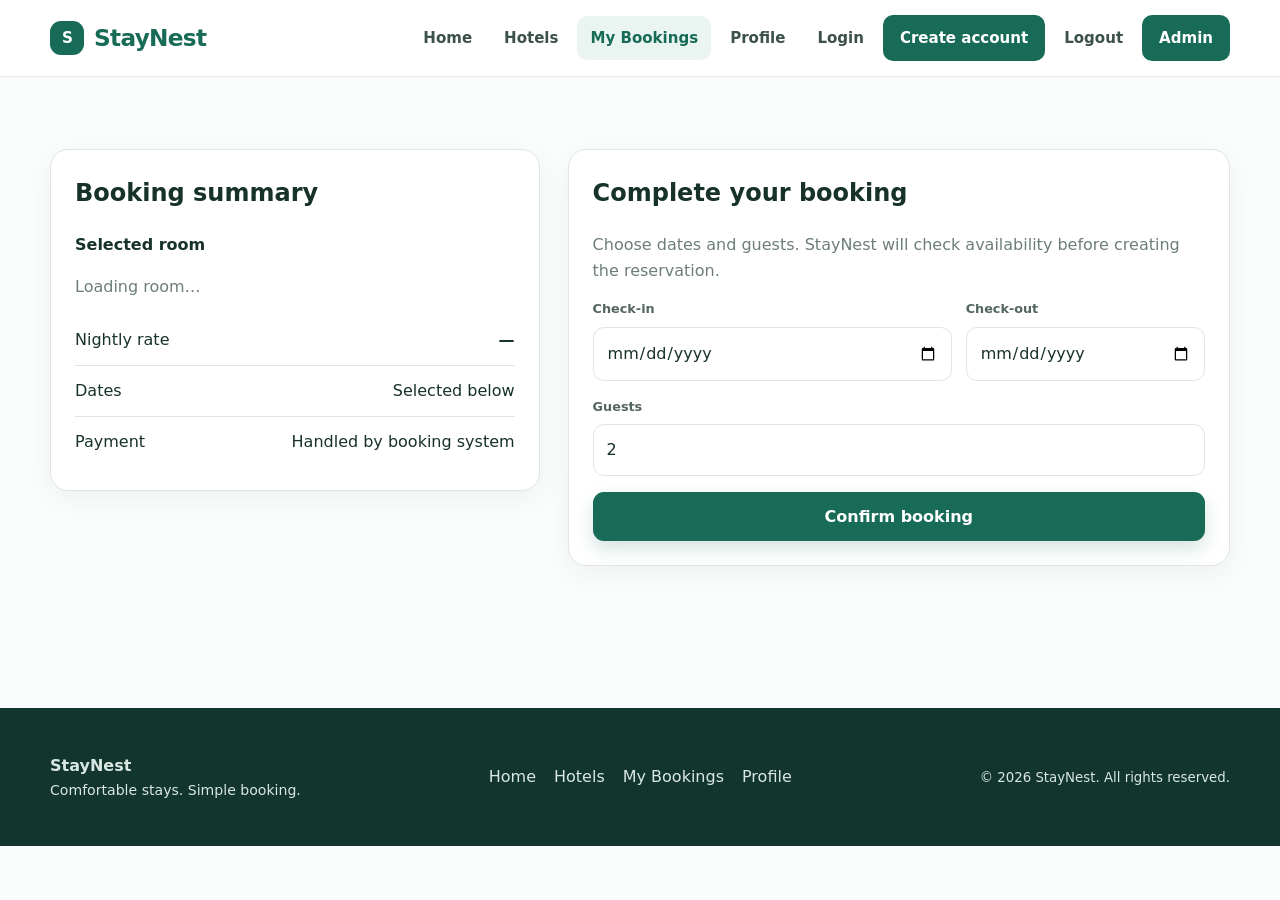
<file: frontend/booking.html>
<!doctype html>
<html lang="en">
  <head>
    <meta charset="utf-8" />
    <meta content="width=device-width,initial-scale=1" name="viewport" />
    <meta content="StayNest hotel booking platform" name="description" />
    <title>Complete booking | StayNest</title>
    <link href="css/style.css" rel="stylesheet" />
  </head>
  <a class="skip-link" href="#main-content"> Skip to content </a>
  <header class="site-header">
    <div class="container navbar">
      <a class="logo" href="index.html">
        <span class="logo-mark"> S </span>
        StayNest
      </a>
      <button aria-expanded="false" aria-label="Open menu" class="nav-toggle">
        ☰
      </button>
      <nav aria-label="Main navigation" class="nav-links">
        <a href="index.html"> Home </a>
        <a href="hotels.html"> Hotels </a>
        <a class="active" data-auth-only="" href="my-bookings.html">
          My Bookings
        </a>
        <a data-auth-only="" href="profile.html"> Profile </a>
        <a data-guest-only="" href="login.html"> Login </a>
        <a class="nav-cta" data-guest-only="" href="register.html">
          Create account
        </a>
        <a data-auth-only="" data-logout="" href="#"> Logout </a>
        <a class="nav-cta" href="admin/dashboard.html"> Admin </a>
      </nav>
    </div>
  </header>
  <main class="section" id="main-content">
    <div class="container">
      <div class="booking-layout">
        <aside class="card detail-card summary">
          <h2 style="margin-top: 0">Booking summary</h2>
          <p id="room-name">
            <strong> Selected room </strong>
          </p>
          <p class="muted" id="room-capacity">Loading room&hellip;</p>
          <div class="summary-row">
            <span> Nightly rate </span>
            <strong id="room-price"> &mdash; </strong>
          </div>
          <div class="summary-row">
            <span> Dates </span>
            <span> Selected below </span>
          </div>
          <div class="summary-row">
            <span> Payment </span>
            <span> Handled by booking system </span>
          </div>
        </aside>
        <section class="card detail-card">
          <h1 style="margin-top: 0">Complete your booking</h1>
          <p class="muted">
            Choose dates and guests. StayNest will check availability before
            creating the reservation.
          </p>
          <form class="form-stack" id="booking-form">
            <div class="split" style="gap: 14px">
              <div class="field">
                <label for="check_in"> Check-in </label>
                <input id="check_in" name="check_in" required="" type="date" />
              </div>
              <div class="field">
                <label for="check_out"> Check-out </label>
                <input
                  id="check_out"
                  name="check_out"
                  required=""
                  type="date"
                />
              </div>
            </div>
            <div class="field">
              <label for="guests"> Guests </label>
              <input
                id="guests"
                min="1"
                name="guests"
                required=""
                type="number"
                value="2"
              />
            </div>
            <div class="form-message hidden"></div>
            <button class="btn btn-primary" type="submit">
              Confirm booking
            </button>
          </form>
        </section>
      </div>
    </div>
  </main>
  <footer class="footer">
    <div class="container footer-inner">
      <div>
        <strong> StayNest </strong>
        <div class="small">Comfortable stays. Simple booking.</div>
      </div>
      <div class="footer-links">
        <a href="index.html"> Home </a>
        <a href="hotels.html"> Hotels </a>
        <a href="my-bookings.html"> My Bookings </a>
        <a href="profile.html"> Profile </a>
      </div>
      <small> &copy; 2026 StayNest. All rights reserved. </small>
    </div>
  </footer>
  <script src="js/api.js"></script>
  <script src="js/ui.js"></script>
  <script src="js/main.js"></script>
  <script src="js/booking.js"></script>
</html>
</file>
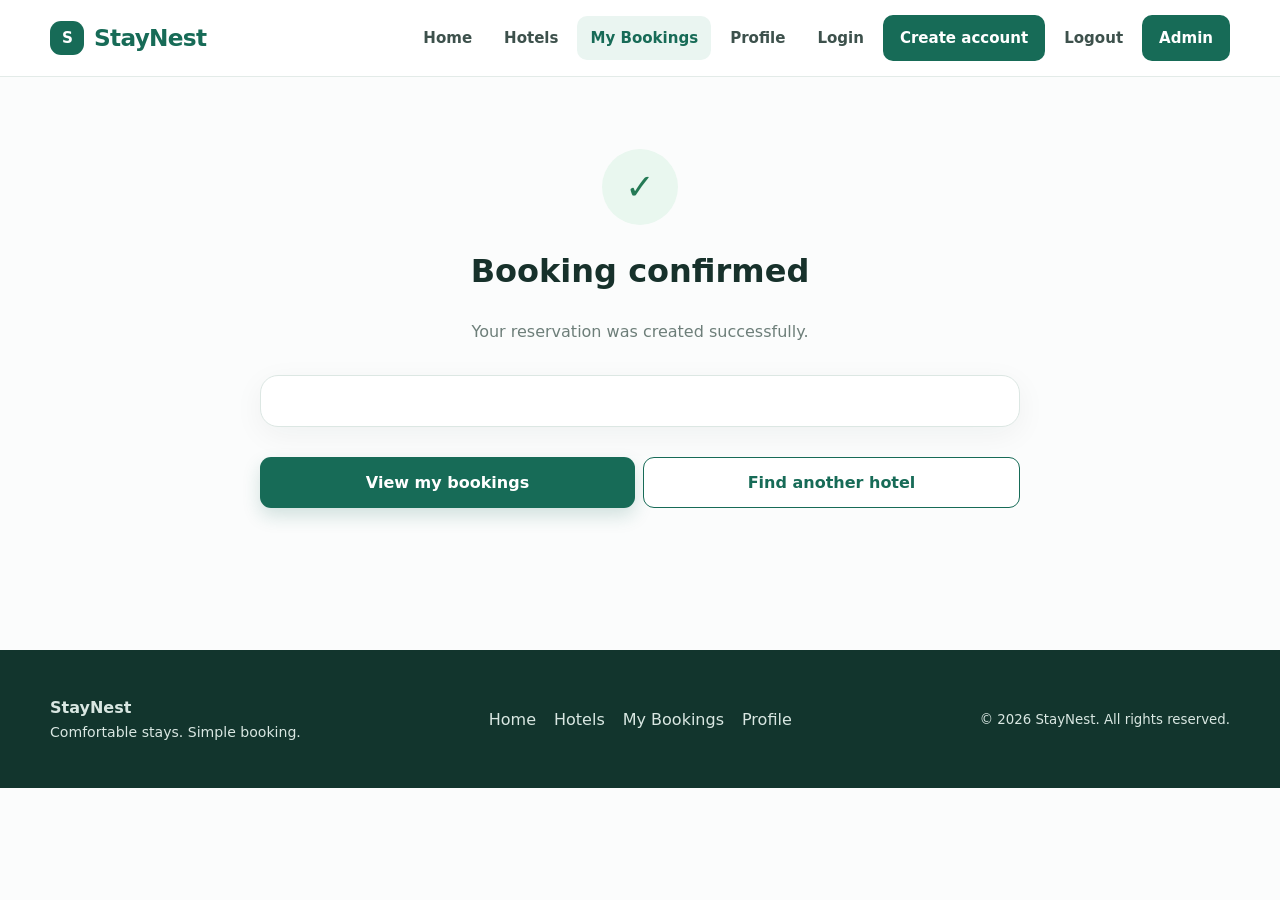
<file: frontend/confirmation.html>
<!doctype html>
<html lang="en">
  <head>
    <meta charset="utf-8" />
    <meta content="width=device-width,initial-scale=1" name="viewport" />
    <meta content="StayNest hotel booking platform" name="description" />
    <title>Booking confirmed | StayNest</title>
    <link href="css/style.css" rel="stylesheet" />
  </head>
  <a class="skip-link" href="#main-content"> Skip to content </a>
  <header class="site-header">
    <div class="container navbar">
      <a class="logo" href="index.html">
        <span class="logo-mark"> S </span>
        StayNest
      </a>
      <button aria-expanded="false" aria-label="Open menu" class="nav-toggle">
        ☰
      </button>
      <nav aria-label="Main navigation" class="nav-links">
        <a href="index.html"> Home </a>
        <a href="hotels.html"> Hotels </a>
        <a class="active" data-auth-only="" href="my-bookings.html">
          My Bookings
        </a>
        <a data-auth-only="" href="profile.html"> Profile </a>
        <a data-guest-only="" href="login.html"> Login </a>
        <a class="nav-cta" data-guest-only="" href="register.html">
          Create account
        </a>
        <a data-auth-only="" data-logout="" href="#"> Logout </a>
        <a class="nav-cta" href="admin/dashboard.html"> Admin </a>
      </nav>
    </div>
  </header>
  <main class="section" id="main-content">
    <div class="container confirmation">
      <div class="success-icon">&checkmark;</div>
      <h1>Booking confirmed</h1>
      <p class="muted">Your reservation was created successfully.</p>
      <div class="card confirm-card" id="confirmation-card"></div>
      <div class="card-actions" style="justify-content: center">
        <a class="btn btn-primary" href="my-bookings.html">
          View my bookings
        </a>
        <a class="btn btn-secondary" href="hotels.html"> Find another hotel </a>
      </div>
    </div>
  </main>
  <footer class="footer">
    <div class="container footer-inner">
      <div>
        <strong> StayNest </strong>
        <div class="small">Comfortable stays. Simple booking.</div>
      </div>
      <div class="footer-links">
        <a href="index.html"> Home </a>
        <a href="hotels.html"> Hotels </a>
        <a href="my-bookings.html"> My Bookings </a>
        <a href="profile.html"> Profile </a>
      </div>
      <small> &copy; 2026 StayNest. All rights reserved. </small>
    </div>
  </footer>
  <script src="js/api.js"></script>
  <script src="js/ui.js"></script>
  <script src="js/main.js"></script>
  <script src="js/confirmation.js"></script>
</html>
</file>
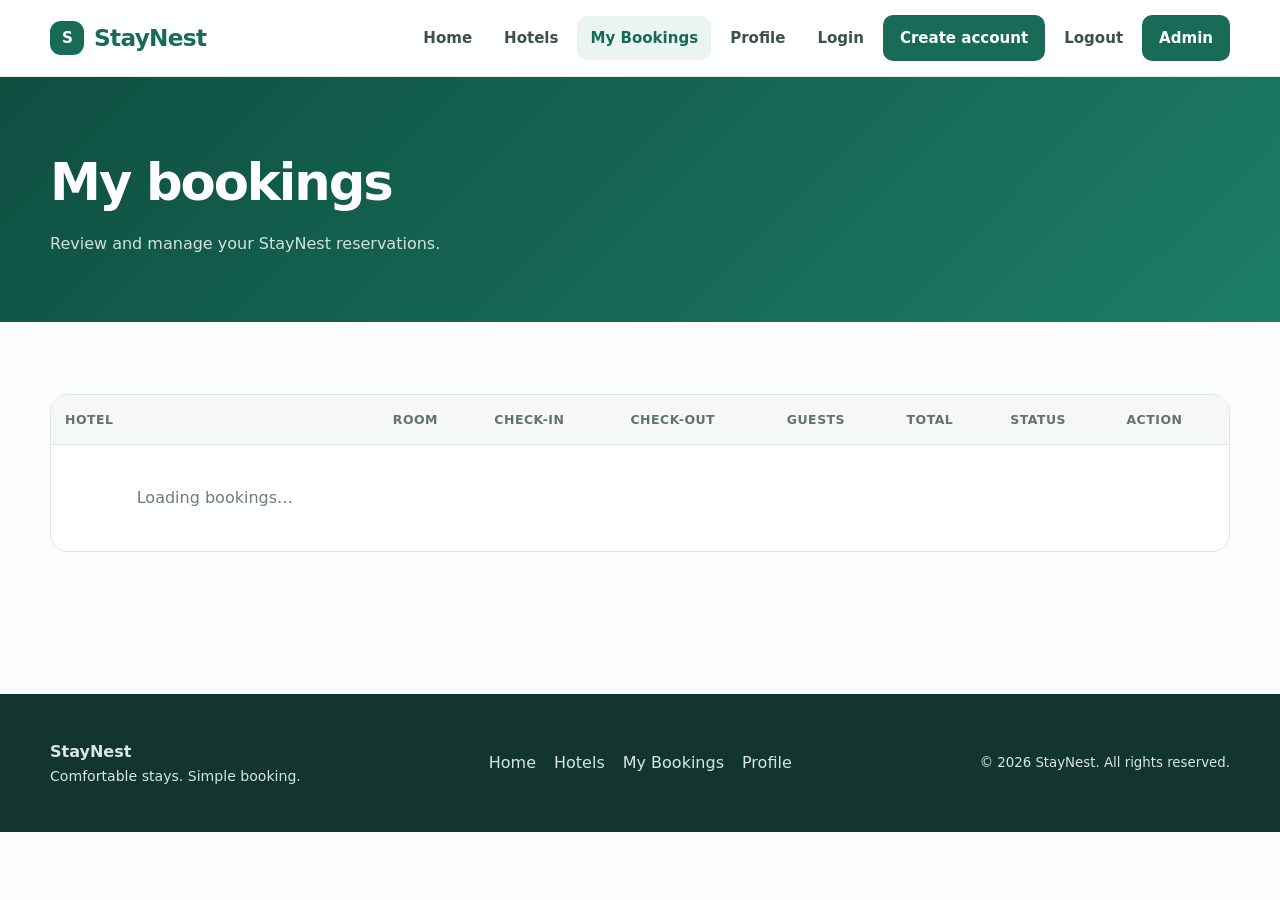
<file: frontend/my-bookings.html>
<!doctype html>
<html lang="en">
  <head>
    <meta charset="utf-8" />
    <meta content="width=device-width,initial-scale=1" name="viewport" />
    <meta content="StayNest hotel booking platform" name="description" />
    <title>My bookings | StayNest</title>
    <link href="css/style.css" rel="stylesheet" />
  </head>
  <a class="skip-link" href="#main-content"> Skip to content </a>
  <header class="site-header">
    <div class="container navbar">
      <a class="logo" href="index.html">
        <span class="logo-mark"> S </span>
        StayNest
      </a>
      <button aria-expanded="false" aria-label="Open menu" class="nav-toggle">
        ☰
      </button>
      <nav aria-label="Main navigation" class="nav-links">
        <a href="index.html"> Home </a>
        <a href="hotels.html"> Hotels </a>
        <a class="active" data-auth-only="" href="my-bookings.html">
          My Bookings
        </a>
        <a data-auth-only="" href="profile.html"> Profile </a>
        <a data-guest-only="" href="login.html"> Login </a>
        <a class="nav-cta" data-guest-only="" href="register.html">
          Create account
        </a>
        <a data-auth-only="" data-logout="" href="#"> Logout </a>
        <a class="nav-cta" href="admin/dashboard.html"> Admin </a>
      </nav>
    </div>
  </header>
  <main id="main-content">
    <section class="page-hero">
      <div class="container">
        <h1>My bookings</h1>
        <p>Review and manage your StayNest reservations.</p>
      </div>
    </section>
    <section class="section">
      <div class="container">
        <div class="table-wrap">
          <table>
            <thead>
              <tr>
                <th>Hotel</th>
                <th>Room</th>
                <th>Check-in</th>
                <th>Check-out</th>
                <th>Guests</th>
                <th>Total</th>
                <th>Status</th>
                <th>Action</th>
              </tr>
            </thead>
            <tbody id="bookings-body">
              <tr>
                <td class="loading" colspan="8">Loading bookings&hellip;</td>
              </tr>
            </tbody>
          </table>
        </div>
      </div>
    </section>
  </main>
  <footer class="footer">
    <div class="container footer-inner">
      <div>
        <strong> StayNest </strong>
        <div class="small">Comfortable stays. Simple booking.</div>
      </div>
      <div class="footer-links">
        <a href="index.html"> Home </a>
        <a href="hotels.html"> Hotels </a>
        <a href="my-bookings.html"> My Bookings </a>
        <a href="profile.html"> Profile </a>
      </div>
      <small> &copy; 2026 StayNest. All rights reserved. </small>
    </div>
  </footer>
  <script src="js/api.js"></script>
  <script src="js/ui.js"></script>
  <script src="js/main.js"></script>
  <script src="js/my-bookings.js"></script>
</html>
</file>
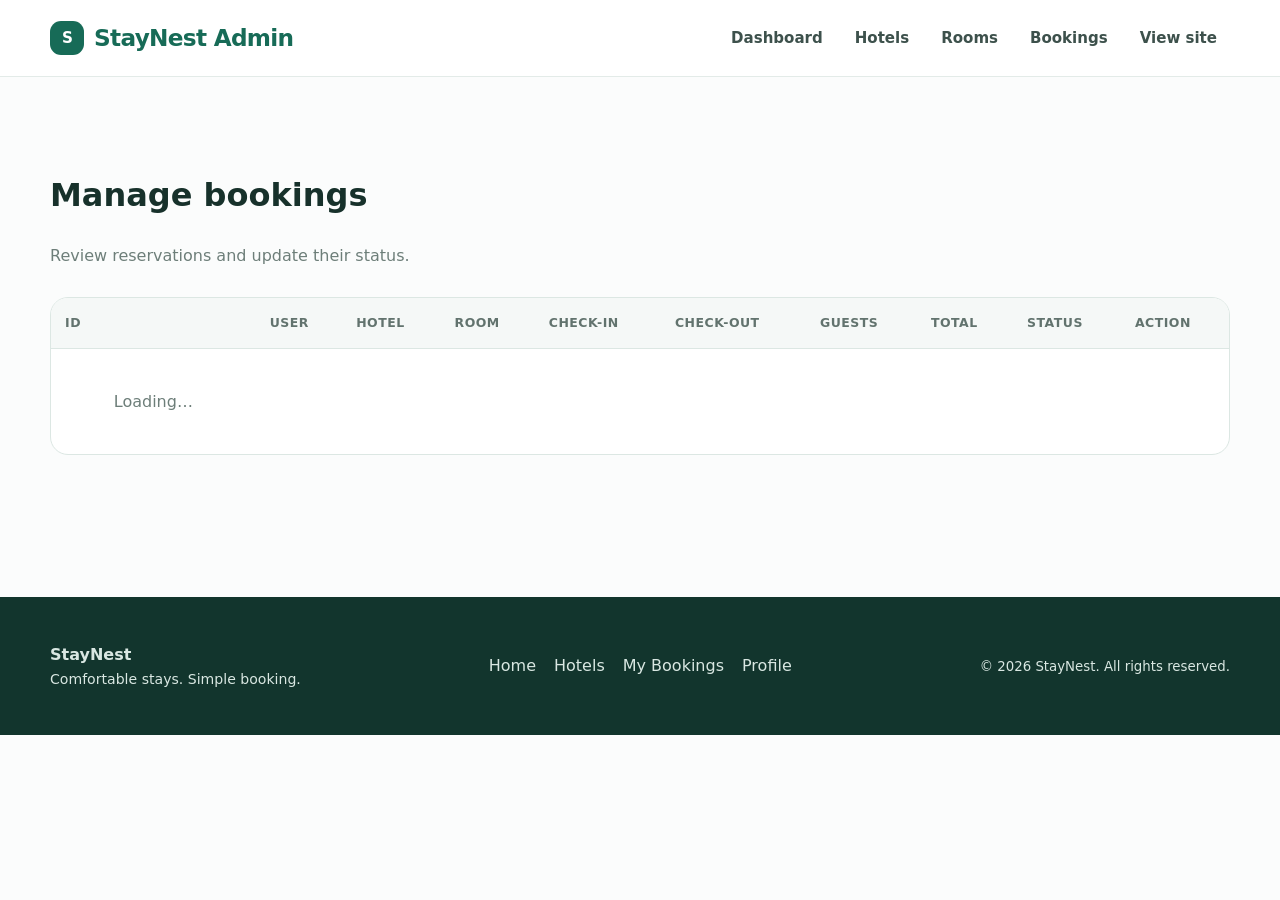
<file: frontend/admin/bookings.html>
<!doctype html>
<html lang="en">
  <head>
    <meta charset="utf-8" />
    <meta content="width=device-width,initial-scale=1" name="viewport" />
    <meta content="StayNest hotel booking platform" name="description" />
    <title>Manage Bookings | StayNest</title>
    <link href="../css/style.css" rel="stylesheet" />
  </head>
  <header class="site-header">
    <div class="container navbar">
      <a class="logo" href="../index.html">
        <span class="logo-mark"> S </span>
        StayNest Admin
      </a>
      <nav class="nav-links open">
        <a href="dashboard.html"> Dashboard </a>
        <a href="hotels.html"> Hotels </a>
        <a href="rooms.html"> Rooms </a>
        <a href="bookings.html"> Bookings </a>
        <a href="../index.html"> View site </a>
      </nav>
    </div>
  </header>
  <main class="section" id="main-content">
    <div class="container">
      <div class="section-heading">
        <div>
          <h1>Manage bookings</h1>
          <p>Review reservations and update their status.</p>
        </div>
      </div>
      <div class="table-wrap">
        <table>
          <thead>
            <tr>
              <th>ID</th>
              <th>User</th>
              <th>Hotel</th>
              <th>Room</th>
              <th>Check-in</th>
              <th>Check-out</th>
              <th>Guests</th>
              <th>Total</th>
              <th>Status</th>
              <th>Action</th>
            </tr>
          </thead>
          <tbody id="bookings-table-body-admin">
            <tr>
              <td class="loading" colspan="10">Loading&hellip;</td>
            </tr>
          </tbody>
        </table>
      </div>
    </div>
  </main>
  <footer class="footer">
    <div class="container footer-inner">
      <div>
        <strong> StayNest </strong>
        <div class="small">Comfortable stays. Simple booking.</div>
      </div>
      <div class="footer-links">
        <a href="../index.html"> Home </a>
        <a href="hotels.html"> Hotels </a>
        <a href="../my-bookings.html"> My Bookings </a>
        <a href="../profile.html"> Profile </a>
      </div>
      <small> &copy; 2026 StayNest. All rights reserved. </small>
    </div>
  </footer>
  <script src="../js/api.js"></script>
  <script src="../js/ui.js"></script>
  <script src="../js/admin.js"></script>
</html>
</file>
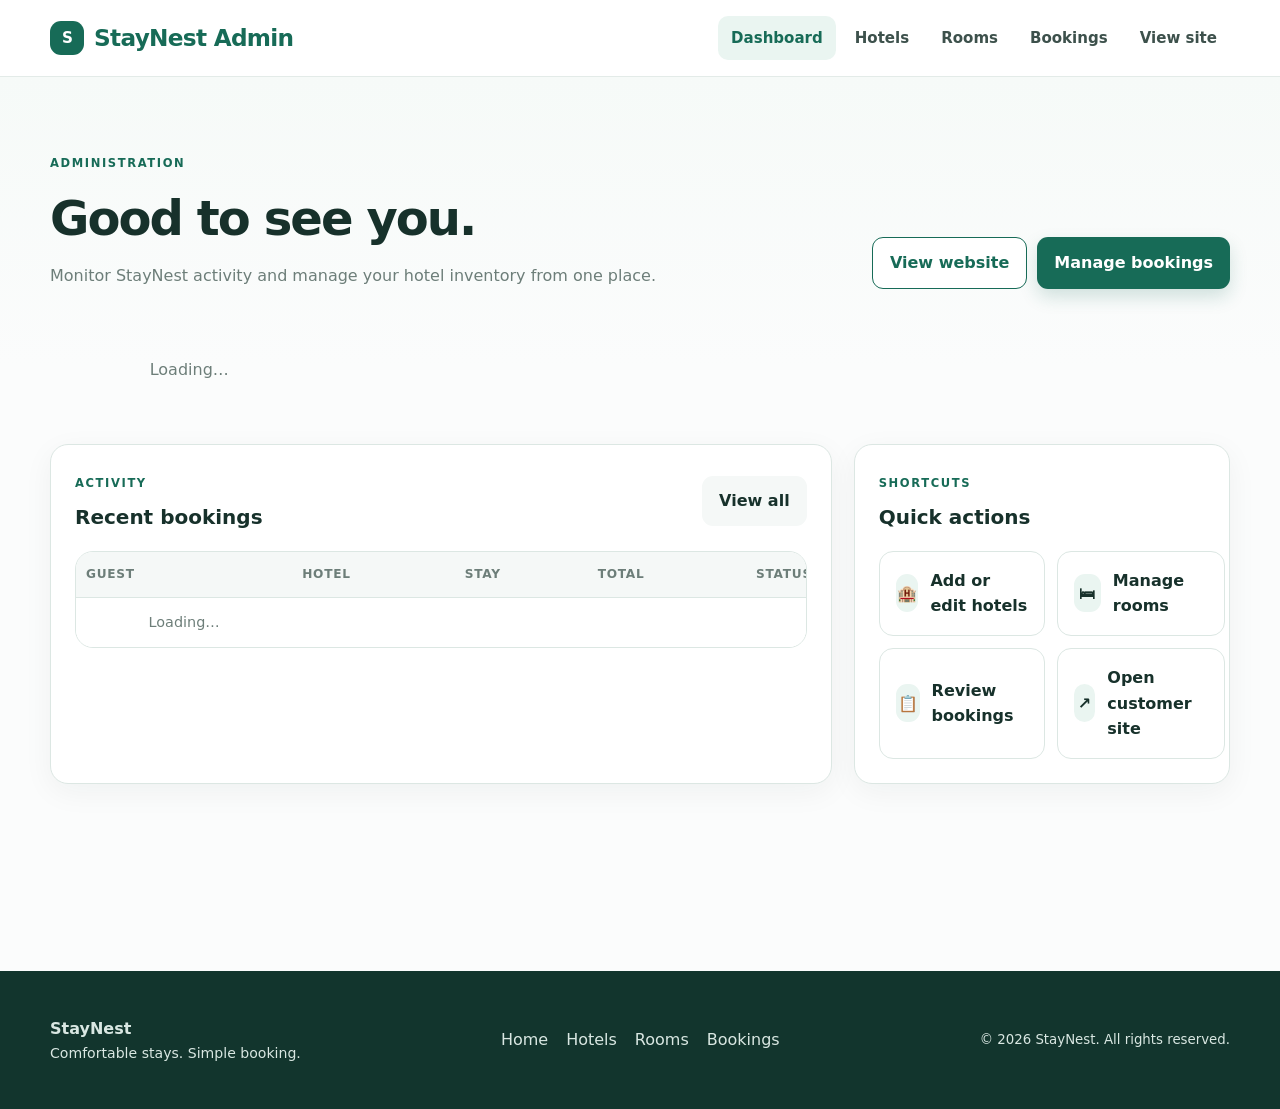
<file: frontend/admin/dashboard.html>
<!doctype html>
<html lang="en">
<head>
<meta charset="utf-8"><meta name="viewport" content="width=device-width,initial-scale=1">
<meta name="description" content="StayNest administration dashboard"><title>Admin Dashboard | StayNest</title>
<link href="../css/style.css" rel="stylesheet">
</head>
<body>
<header class="site-header">
  <div class="container navbar">
    <a class="logo" href="../index.html"><span class="logo-mark">S</span> StayNest Admin</a>
    <button aria-label="Open menu" aria-expanded="false" class="nav-toggle">☰</button>
    <nav class="nav-links">
      <a class="active" href="dashboard.html">Dashboard</a><a href="hotels.html">Hotels</a><a href="rooms.html">Rooms</a><a href="bookings.html">Bookings</a><a href="../index.html">View site</a>
    </nav>
  </div>
</header>
<main id="main-content" class="admin-shell section">
<div class="container">
  <div class="admin-hero">
    <div><span class="eyebrow">ADMINISTRATION</span><h1>Good to see you.</h1><p>Monitor StayNest activity and manage your hotel inventory from one place.</p></div>
    <div class="admin-actions"><a class="btn btn-secondary" href="../index.html">View website</a><a class="btn btn-primary" href="bookings.html">Manage bookings</a></div>
  </div>
  <div class="grid" id="dashboard-stats" style="grid-template-columns:repeat(4,1fr)"><div class="loading">Loading…</div></div>
  <div class="admin-grid">
    <section class="card admin-panel">
      <div class="admin-panel-head"><div><span class="eyebrow">ACTIVITY</span><h2>Recent bookings</h2></div><a class="btn btn-ghost" href="bookings.html">View all</a></div>
      <div class="table-wrap"><table class="admin-table"><thead><tr><th>Guest</th><th>Hotel</th><th>Stay</th><th>Total</th><th>Status</th></tr></thead><tbody id="recent-bookings"><tr><td colspan="5" class="loading">Loading…</td></tr></tbody></table></div>
    </section>
    <section class="card admin-panel">
      <div class="admin-panel-head"><div><span class="eyebrow">SHORTCUTS</span><h2>Quick actions</h2></div></div>
      <div class="quick-actions">
        <a class="quick-action" href="hotels.html"><span>🏨</span><div>Add or edit hotels</div></a>
        <a class="quick-action" href="rooms.html"><span>🛏</span><div>Manage rooms</div></a>
        <a class="quick-action" href="bookings.html"><span>📋</span><div>Review bookings</div></a>
        <a class="quick-action" href="../index.html"><span>↗</span><div>Open customer site</div></a>
      </div>
    </section>
  </div>
</div>
</main>
<footer class="footer"><div class="container footer-inner"><div><strong>StayNest</strong><div class="small">Comfortable stays. Simple booking.</div></div><div class="footer-links"><a href="../index.html">Home</a><a href="hotels.html">Hotels</a><a href="rooms.html">Rooms</a><a href="bookings.html">Bookings</a></div><small>© 2026 StayNest. All rights reserved.</small></div></footer>
<script src="../js/api.js"></script><script src="../js/ui.js"></script><script src="../js/admin.js"></script>
</body></html>
</file>
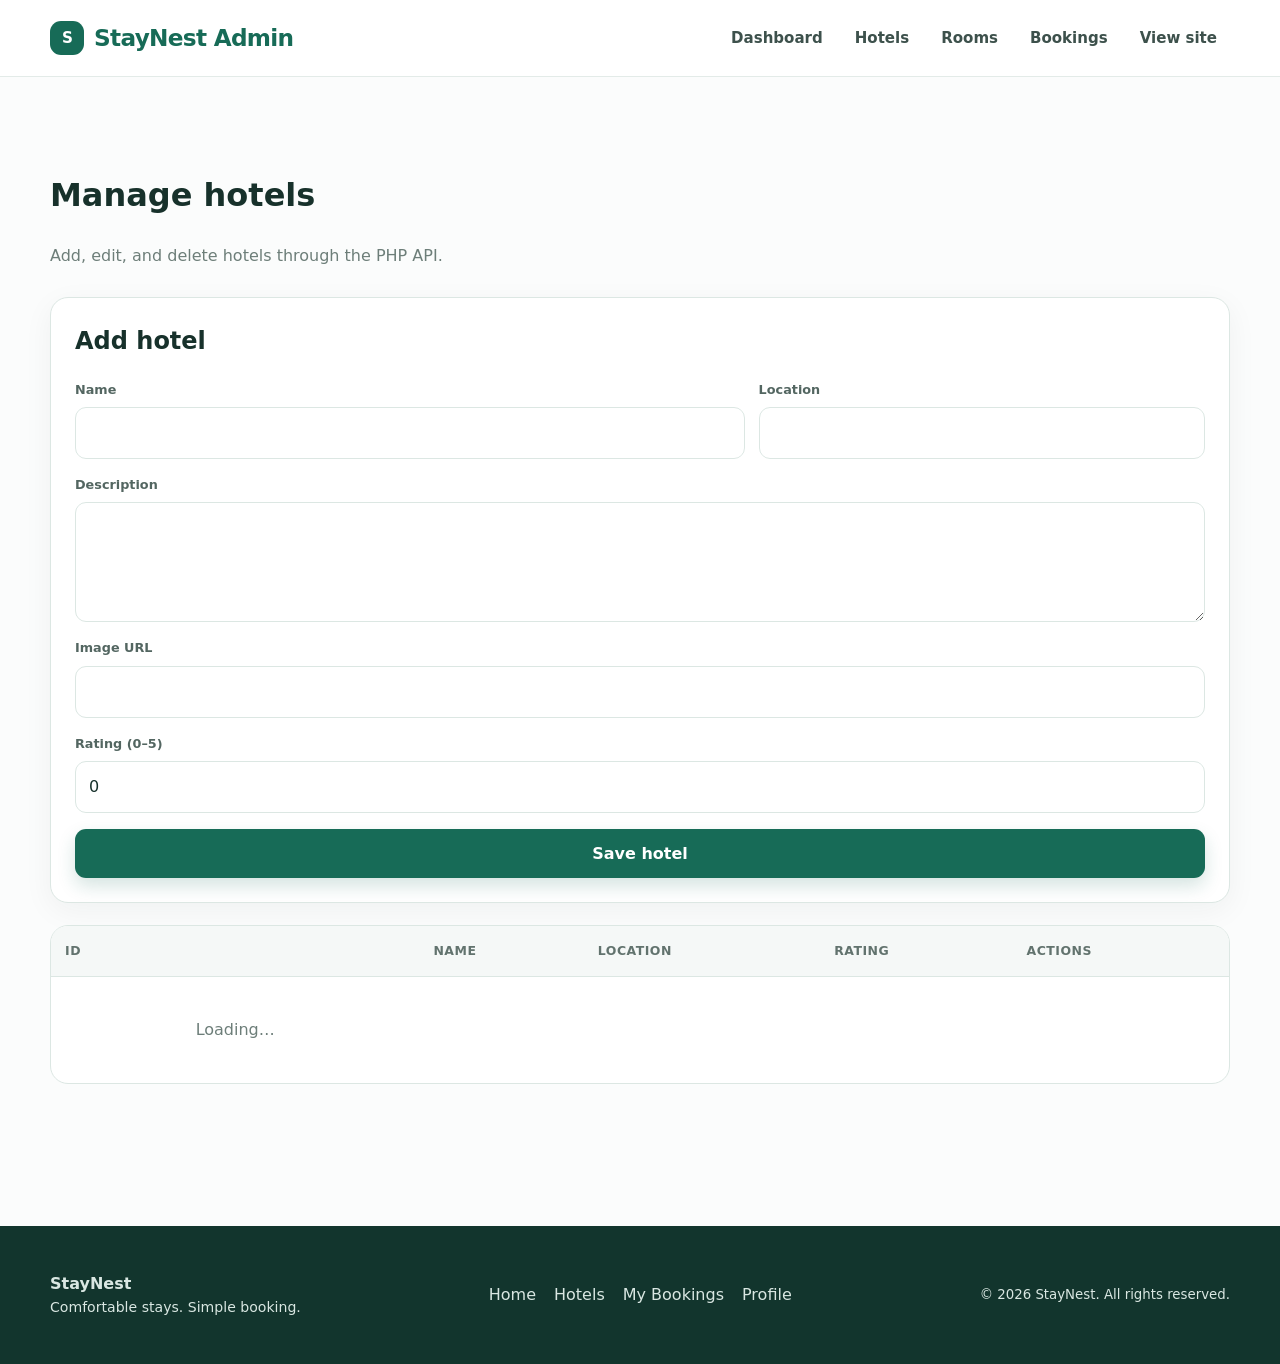
<file: frontend/admin/hotels.html>
<!doctype html>
<html lang="en">
  <head>
    <meta charset="utf-8" />
    <meta content="width=device-width,initial-scale=1" name="viewport" />
    <meta content="StayNest hotel booking platform" name="description" />
    <title>Manage Hotels | StayNest</title>
    <link href="../css/style.css" rel="stylesheet" />
  </head>
  <header class="site-header">
    <div class="container navbar">
      <a class="logo" href="../index.html">
        <span class="logo-mark"> S </span>
        StayNest Admin
      </a>
      <nav class="nav-links open">
        <a href="dashboard.html"> Dashboard </a>
        <a href="hotels.html"> Hotels </a>
        <a href="rooms.html"> Rooms </a>
        <a href="bookings.html"> Bookings </a>
        <a href="../index.html"> View site </a>
      </nav>
    </div>
  </header>
  <main class="section" id="main-content">
    <div class="container">
      <div class="section-heading">
        <div>
          <h1>Manage hotels</h1>
          <p>Add, edit, and delete hotels through the PHP API.</p>
        </div>
      </div>
      <section class="card detail-card">
        <h2 id="hotel-form-title" style="margin-top: 0">Add hotel</h2>
        <form class="form-stack" id="hotel-form">
          <input name="id" type="hidden" />
          <div class="split" style="gap: 14px">
            <div class="field">
              <label> Name </label>
              <input name="name" required="" />
            </div>
            <div class="field">
              <label> Location </label>
              <input name="location" required="" />
            </div>
          </div>
          <div class="field">
            <label> Description </label>
            <textarea name="description"></textarea>
          </div>
          <div class="field">
            <label> Image URL </label>
            <input name="image" type="url" />
          </div>
          <div class="field">
            <label> Rating (0–5) </label>
            <input name="rating" min="0" max="5" step="0.1" type="number" value="0" />
          </div>
          <button class="btn btn-primary" type="submit">Save hotel</button>
        </form>
      </section>
      <div class="table-wrap" style="margin-top: 22px">
        <table>
          <thead>
            <tr>
              <th>ID</th>
              <th>Name</th>
              <th>Location</th>
              <th>Rating</th>
              <th>Actions</th>
            </tr>
          </thead>
          <tbody id="hotels-table-body">
            <tr>
              <td class="loading" colspan="5">Loading&hellip;</td>
            </tr>
          </tbody>
        </table>
      </div>
    </div>
  </main>
  <footer class="footer">
    <div class="container footer-inner">
      <div>
        <strong> StayNest </strong>
        <div class="small">Comfortable stays. Simple booking.</div>
      </div>
      <div class="footer-links">
        <a href="../index.html"> Home </a>
        <a href="hotels.html"> Hotels </a>
        <a href="../my-bookings.html"> My Bookings </a>
        <a href="../profile.html"> Profile </a>
      </div>
      <small> &copy; 2026 StayNest. All rights reserved. </small>
    </div>
  </footer>
  <script src="../js/api.js"></script>
  <script src="../js/ui.js"></script>
  <script src="../js/admin.js"></script>
</html>
</file>
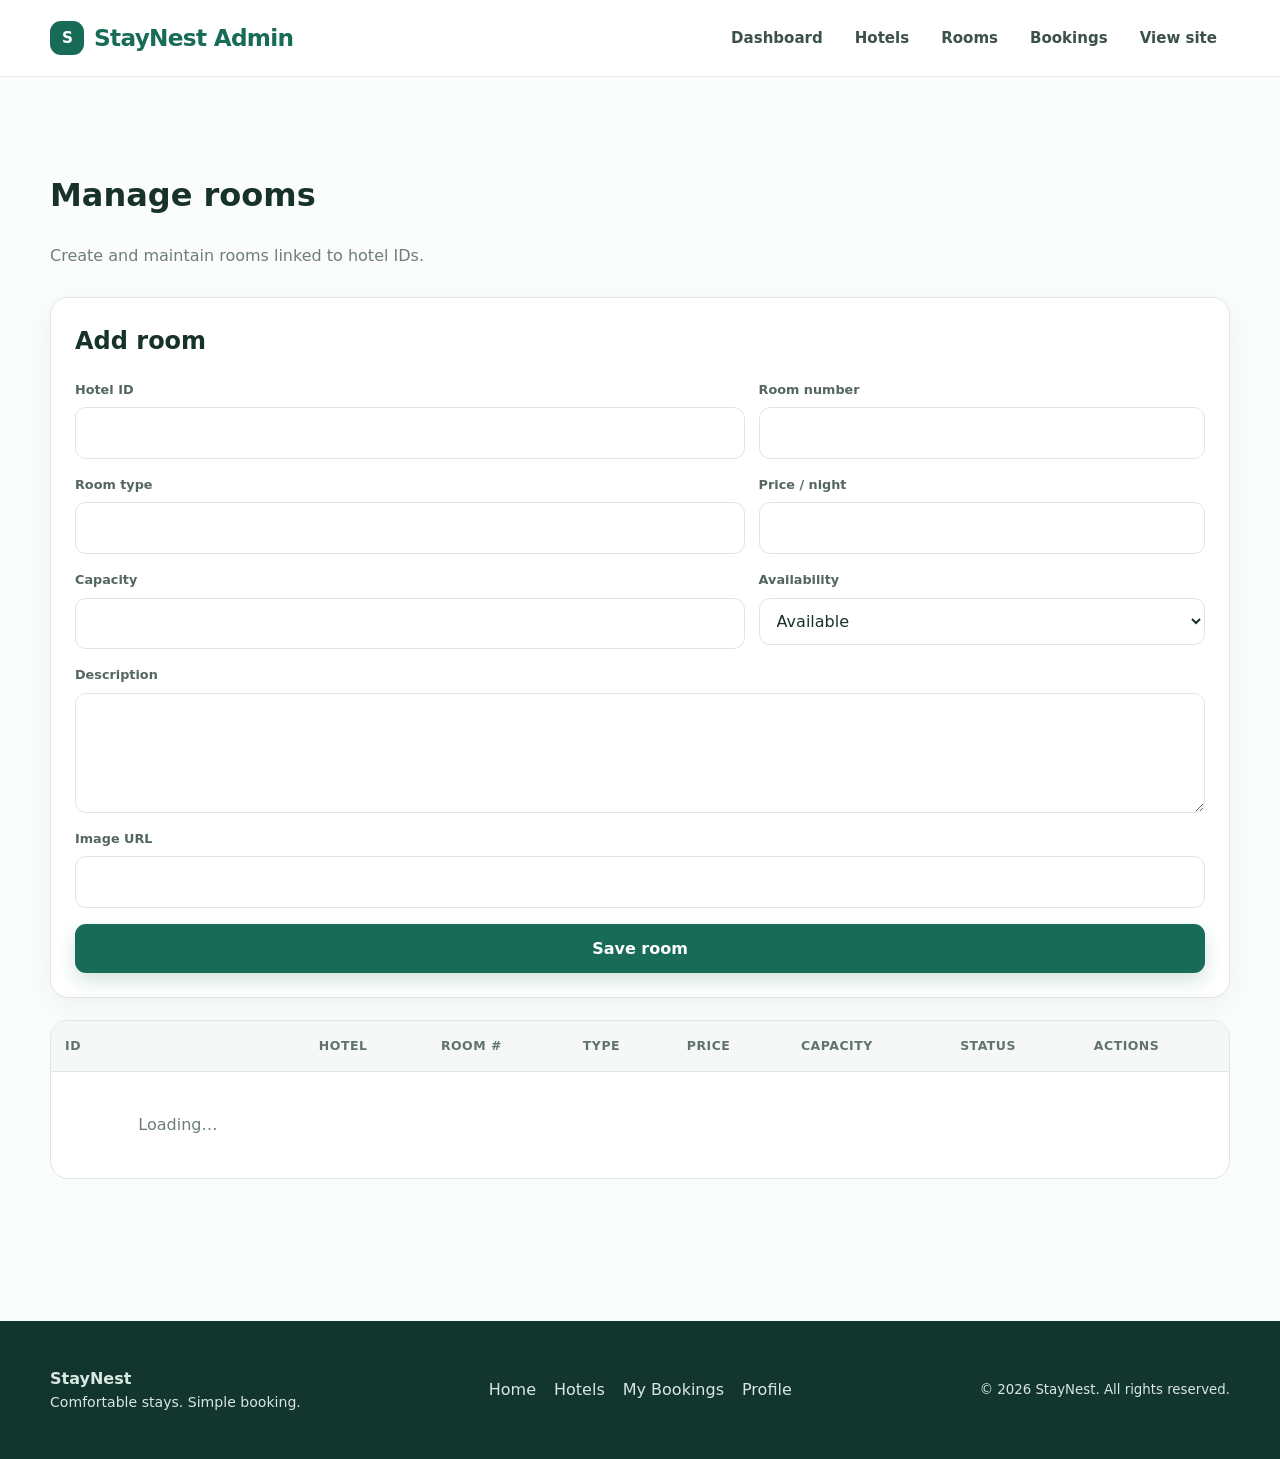
<file: frontend/admin/rooms.html>
<!doctype html>
<html lang="en">
  <head>
    <meta charset="utf-8" />
    <meta content="width=device-width,initial-scale=1" name="viewport" />
    <meta content="StayNest hotel booking platform" name="description" />
    <title>Manage Rooms | StayNest</title>
    <link href="../css/style.css" rel="stylesheet" />
  </head>
  <header class="site-header">
    <div class="container navbar">
      <a class="logo" href="../index.html">
        <span class="logo-mark"> S </span>
        StayNest Admin
      </a>
      <nav class="nav-links open">
        <a href="dashboard.html"> Dashboard </a>
        <a href="hotels.html"> Hotels </a>
        <a href="rooms.html"> Rooms </a>
        <a href="bookings.html"> Bookings </a>
        <a href="../index.html"> View site </a>
      </nav>
    </div>
  </header>
  <main class="section" id="main-content">
    <div class="container">
      <div class="section-heading">
        <div>
          <h1>Manage rooms</h1>
          <p>Create and maintain rooms linked to hotel IDs.</p>
        </div>
      </div>
      <section class="card detail-card">
        <h2 id="room-form-title" style="margin-top: 0">Add room</h2>
        <form class="form-stack" id="room-form">
          <input name="id" type="hidden" />
          <div class="split" style="gap: 14px">
            <div class="field">
              <label> Hotel ID </label>
              <input name="hotel_id" required="" type="number" />
            </div>
            <div class="field">
              <label> Room number </label>
              <input name="room_number" required="" />
            </div>
          </div>
          <div class="split" style="gap: 14px">
            <div class="field">
              <label> Room type </label>
              <input name="room_type" required="" />
            </div>
            <div class="field">
              <label> Price / night </label>
              <input
                min="0"
                name="price"
                required=""
                step=".01"
                type="number"
              />
            </div>
          </div>
          <div class="split" style="gap: 14px">
            <div class="field">
              <label> Capacity </label>
              <input min="1" name="capacity" required="" type="number" />
            </div>
            <div class="field">
              <label> Availability </label>
              <select name="available">
                <option value="1">Available</option>
                <option value="0">Unavailable</option>
              </select>
            </div>
          </div>
          <div class="field">
            <label> Description </label>
            <textarea name="description"></textarea>
          </div>
          <div class="field">
            <label> Image URL </label>
            <input name="image" type="url" />
          </div>
          <button class="btn btn-primary" type="submit">Save room</button>
        </form>
      </section>
      <div class="table-wrap" style="margin-top: 22px">
        <table>
          <thead>
            <tr>
              <th>ID</th>
              <th>Hotel</th>
              <th>Room #</th>
              <th>Type</th>
              <th>Price</th>
              <th>Capacity</th>
              <th>Status</th>
              <th>Actions</th>
            </tr>
          </thead>
          <tbody id="rooms-table-body">
            <tr>
              <td class="loading" colspan="8">Loading&hellip;</td>
            </tr>
          </tbody>
        </table>
      </div>
    </div>
  </main>
  <footer class="footer">
    <div class="container footer-inner">
      <div>
        <strong> StayNest </strong>
        <div class="small">Comfortable stays. Simple booking.</div>
      </div>
      <div class="footer-links">
        <a href="../index.html"> Home </a>
        <a href="hotels.html"> Hotels </a>
        <a href="../my-bookings.html"> My Bookings </a>
        <a href="../profile.html"> Profile </a>
      </div>
      <small> &copy; 2026 StayNest. All rights reserved. </small>
    </div>
  </footer>
  <script src="../js/api.js"></script>
  <script src="../js/ui.js"></script>
  <script src="../js/admin.js"></script>
</html>
</file>
<file: frontend/css/style.css>
:root {
  --primary: #176b57;
  --primary-dark: #0f4f40;
  --primary-soft: #eaf5f1;
  --accent: #d9a441;
  --ink: #17312b;
  --muted: #6d7e79;
  --surface: #fff;
  --surface-2: #f5f8f7;
  --border: #dce7e3;
  --danger: #b94a48;
  --success: #247a55;
  --warning: #9a6a00;
  --shadow: 0 18px 50px rgba(23, 49, 43, 0.09);
  --radius: 18px;
  --container: 1180px;
  --transition: 180ms ease;
}
* {
  box-sizing: border-box;
}
html {
  scroll-behavior: smooth;
}
body {
  margin: 0;
  font-family:
    Inter,
    ui-sans-serif,
    system-ui,
    -apple-system,
    BlinkMacSystemFont,
    "Segoe UI",
    sans-serif;
  color: var(--ink);
  background: #fbfcfc;
  line-height: 1.6;
}
body.no-scroll {
  overflow: hidden;
}
a {
  color: inherit;
  text-decoration: none;
}
button,
input,
select,
textarea {
  font: inherit;
}
button {
  cursor: pointer;
}
img {
  display: block;
  max-width: 100%;
}
.container {
  width: min(calc(100% - 32px), var(--container));
  margin-inline: auto;
}
.section {
  padding: 72px 0;
}
.muted {
  color: var(--muted);
}
.small {
  font-size: 0.88rem;
}
.hidden {
  display: none !important;
}
.skip-link {
  position: absolute;
  left: -9999px;
  top: auto;
}
.skip-link:focus {
  left: 16px;
  top: 16px;
  background: #fff;
  padding: 10px 14px;
  z-index: 9999;
}
.site-header {
  position: sticky;
  top: 0;
  z-index: 1000;
  background: rgba(255, 255, 255, 0.94);
  backdrop-filter: blur(14px);
  border-bottom: 1px solid rgba(220, 231, 227, 0.8);
}
.navbar {
  min-height: 76px;
  display: flex;
  align-items: center;
  gap: 24px;
}
.logo {
  font-weight: 900;
  letter-spacing: -0.03em;
  font-size: 1.45rem;
  color: var(--primary);
  display: flex;
  align-items: center;
  gap: 10px;
}
.logo-mark {
  width: 34px;
  height: 34px;
  border-radius: 11px;
  background: var(--primary);
  color: #fff;
  display: grid;
  place-items: center;
  font-size: 0.95rem;
}
.nav-links {
  margin-left: auto;
  display: flex;
  align-items: center;
  gap: 6px;
}
.nav-links a {
  padding: 10px 13px;
  border-radius: 10px;
  font-weight: 700;
  font-size: 0.94rem;
  color: #3d514c;
}
.nav-links a:hover,
.nav-links a.active {
  background: var(--primary-soft);
  color: var(--primary);
}
.nav-cta {
  background: var(--primary) !important;
  color: #fff !important;
  padding: 11px 17px !important;
}
.nav-cta:hover {
  background: var(--primary-dark) !important;
}
.nav-user {
  display: flex;
  align-items: center;
  gap: 9px;
  padding: 7px 10px !important;
}
.avatar {
  width: 30px;
  height: 30px;
  border-radius: 50%;
  background: var(--primary-soft);
  color: var(--primary);
  display: grid;
  place-items: center;
  font-weight: 800;
}
.nav-toggle {
  display: none;
  border: 1px solid var(--border);
  background: #fff;
  border-radius: 10px;
  width: 42px;
  height: 42px;
  font-size: 1.2rem;
}
.hero {
  position: relative;
  min-height: 510px;
  display: grid;
  place-items: center;
  background:
    linear-gradient(90deg, rgba(8, 31, 25, 0.78), rgba(8, 31, 25, 0.25)),
    url("https://images.unsplash.com/photo-1566073771259-6a8506099945?auto=format&fit=crop&w=1800&q=85")
      center/cover;
}
.hero-content {
  color: #fff;
  padding: 80px 0;
}
.hero h1 {
  font-size: clamp(2.4rem, 6vw, 4.8rem);
  line-height: 1.02;
  letter-spacing: -0.045em;
  max-width: 780px;
  margin: 0 0 18px;
}
.hero p {
  font-size: 1.1rem;
  max-width: 650px;
  color: rgba(255, 255, 255, 0.88);
  margin: 0 0 28px;
}
.search-panel {
  background: #fff;
  border-radius: 20px;
  box-shadow: var(--shadow);
  padding: 16px;
  display: grid;
  grid-template-columns: 1.4fr 1fr 1fr 0.8fr auto;
  gap: 10px;
  margin-top: 28px;
}
.field {
  display: flex;
  flex-direction: column;
  gap: 7px;
}
.field label {
  font-size: 0.8rem;
  font-weight: 800;
  color: #536661;
}
.field input,
.field select,
.field textarea,
.input {
  width: 100%;
  border: 1px solid var(--border);
  background: #fff;
  border-radius: 11px;
  padding: 12px 13px;
  color: var(--ink);
  outline: none;
  transition: var(--transition);
}
.field input:focus,
.field select:focus,
.field textarea:focus,
.input:focus {
  border-color: var(--primary);
  box-shadow: 0 0 0 3px rgba(23, 107, 87, 0.11);
}
.field textarea {
  min-height: 120px;
  resize: vertical;
}
.btn {
  border: 0;
  border-radius: 11px;
  padding: 12px 17px;
  font-weight: 800;
  transition:
    transform var(--transition),
    background var(--transition),
    box-shadow var(--transition);
  display: inline-flex;
  justify-content: center;
  align-items: center;
  gap: 8px;
}
.btn:hover {
  transform: translateY(-1px);
}
.btn-primary {
  background: var(--primary);
  color: #fff;
  box-shadow: 0 8px 18px rgba(23, 107, 87, 0.18);
}
.btn-primary:hover {
  background: var(--primary-dark);
}
.btn-secondary {
  background: #fff;
  color: var(--primary);
  border: 1px solid var(--primary);
}
.btn-ghost {
  background: var(--surface-2);
  color: var(--ink);
}
.btn-danger {
  background: #fff1f0;
  color: var(--danger);
  border: 1px solid #f1ceca;
}
.btn:disabled {
  opacity: 0.55;
  cursor: not-allowed;
  transform: none;
}
.section-heading {
  display: flex;
  justify-content: space-between;
  align-items: end;
  gap: 20px;
  margin-bottom: 28px;
}
.section-heading h2 {
  font-size: clamp(1.7rem, 3vw, 2.4rem);
  letter-spacing: -0.03em;
  margin: 0;
}
.section-heading p {
  margin: 5px 0 0;
  color: var(--muted);
}
.grid {
  display: grid;
  gap: 22px;
}
.hotel-grid {
  grid-template-columns: repeat(3, 1fr);
}
.card {
  background: var(--surface);
  border: 1px solid var(--border);
  border-radius: var(--radius);
  overflow: hidden;
  box-shadow: 0 8px 30px rgba(23, 49, 43, 0.05);
}
.hotel-card {
  display: flex;
  flex-direction: column;
}
.hotel-image {
  aspect-ratio: 16/10;
  object-fit: cover;
  width: 100%;
  background: #edf2f0;
}
.hotel-body {
  padding: 18px;
}
.hotel-meta {
  display: flex;
  justify-content: space-between;
  gap: 10px;
  align-items: center;
}
.hotel-title {
  font-size: 1.2rem;
  font-weight: 900;
  margin: 0;
}
.rating {
  color: #a16b00;
  font-weight: 800;
  white-space: nowrap;
}
.location {
  color: var(--muted);
  font-size: 0.92rem;
  margin: 5px 0 14px;
}
.price {
  font-weight: 900;
  color: var(--primary);
  font-size: 1.15rem;
}
.price span {
  font-size: 0.82rem;
  color: var(--muted);
  font-weight: 600;
}
.card-actions {
  display: flex;
  gap: 8px;
  margin-top: 16px;
}
.card-actions .btn {
  flex: 1;
}
.badges {
  display: flex;
  flex-wrap: wrap;
  gap: 7px;
  margin: 12px 0;
}
.badge {
  padding: 5px 9px;
  border-radius: 999px;
  background: var(--primary-soft);
  color: var(--primary);
  font-size: 0.78rem;
  font-weight: 800;
}
.features {
  display: grid;
  grid-template-columns: repeat(3, 1fr);
  gap: 16px;
}
.feature {
  padding: 24px;
  background: #fff;
  border: 1px solid var(--border);
  border-radius: 16px;
}
.feature strong {
  display: block;
  margin-bottom: 5px;
}
.split {
  display: grid;
  grid-template-columns: 1.2fr 0.8fr;
  gap: 28px;
}
.auth-shell {
  min-height: calc(100vh - 76px);
  display: grid;
  place-items: center;
  padding: 50px 0;
  background: linear-gradient(180deg, #f3f8f6, #fff);
}
.auth-card {
  width: min(100%, 470px);
  background: #fff;
  border: 1px solid var(--border);
  border-radius: 22px;
  box-shadow: var(--shadow);
  padding: 32px;
}
.auth-card h1 {
  margin: 0 0 8px;
  font-size: 2rem;
  letter-spacing: -0.03em;
}
.form-stack {
  display: grid;
  gap: 16px;
}
.form-actions {
  display: flex;
  gap: 10px;
  align-items: center;
  justify-content: space-between;
  margin-top: 5px;
}
.alert {
  padding: 12px 14px;
  border-radius: 11px;
  font-weight: 700;
  font-size: 0.92rem;
}
.alert-error {
  background: #fff1f0;
  color: #a13e3c;
  border: 1px solid #f0cfcb;
}
.alert-success {
  background: #edf8f2;
  color: #246b4b;
  border: 1px solid #cbe6d7;
}
.alert-info {
  background: #edf6fa;
  color: #245d72;
  border: 1px solid #cfe5ef;
}
.page-hero {
  background: linear-gradient(135deg, #0e4f40, #1d7d67);
  color: #fff;
  padding: 65px 0;
}
.page-hero h1 {
  font-size: clamp(2rem, 4vw, 3.5rem);
  margin: 0 0 7px;
  letter-spacing: -0.04em;
}
.page-hero p {
  margin: 0;
  color: rgba(255, 255, 255, 0.82);
}
.results-layout {
  display: grid;
  grid-template-columns: 270px 1fr;
  gap: 28px;
}
.filter-card {
  position: sticky;
  top: 100px;
  height: max-content;
  padding: 20px;
}
.filter-group {
  display: grid;
  gap: 10px;
  padding: 17px 0;
  border-bottom: 1px solid var(--border);
}
.filter-group:first-child {
  padding-top: 0;
}
.filter-group:last-child {
  border-bottom: 0;
}
.filter-group h3 {
  font-size: 0.9rem;
  margin: 0;
}
.check-row {
  display: flex;
  gap: 9px;
  align-items: center;
  font-size: 0.9rem;
  color: #50625d;
}
.check-row input {
  accent-color: var(--primary);
}
.results-toolbar {
  display: flex;
  justify-content: space-between;
  align-items: center;
  gap: 15px;
  margin-bottom: 18px;
}
.results-toolbar select {
  max-width: 190px;
}
.empty {
  padding: 50px 20px;
  text-align: center;
  border: 1px dashed var(--border);
  border-radius: 16px;
  color: var(--muted);
  background: #fff;
}
.detail-cover {
  aspect-ratio: 16/7;
  object-fit: cover;
  border-radius: 22px;
  width: 100%;
}
.detail-grid {
  display: grid;
  grid-template-columns: 1.2fr 0.8fr;
  gap: 28px;
  margin-top: 28px;
}
.detail-card {
  padding: 24px;
}
.detail-title {
  display: flex;
  justify-content: space-between;
  gap: 20px;
  align-items: start;
}
.detail-title h1 {
  margin: 0;
  font-size: clamp(2rem, 4vw, 3.4rem);
  letter-spacing: -0.04em;
}
.room-list {
  display: grid;
  gap: 14px;
  margin-top: 18px;
}
.room-card {
  display: grid;
  grid-template-columns: 150px 1fr auto;
  gap: 18px;
  align-items: center;
  padding: 14px;
  background: #fff;
  border: 1px solid var(--border);
  border-radius: 16px;
}
.room-card img {
  width: 150px;
  height: 110px;
  object-fit: cover;
  border-radius: 12px;
}
.room-card h3 {
  margin: 0 0 4px;
}
.room-card p {
  margin: 0;
  color: var(--muted);
  font-size: 0.9rem;
}
.booking-layout {
  display: grid;
  grid-template-columns: 0.85fr 1.15fr;
  gap: 28px;
  align-items: start;
}
.summary {
  position: sticky;
  top: 100px;
}
.summary-row {
  display: flex;
  justify-content: space-between;
  gap: 15px;
  padding: 12px 0;
  border-bottom: 1px solid var(--border);
}
.summary-row:last-child {
  border-bottom: 0;
}
.summary-total {
  font-size: 1.2rem;
  font-weight: 900;
  color: var(--primary);
}
.confirmation {
  text-align: center;
  max-width: 760px;
  margin: 0 auto;
}
.success-icon {
  width: 76px;
  height: 76px;
  border-radius: 50%;
  display: grid;
  place-items: center;
  background: #e9f7ef;
  color: var(--success);
  font-size: 2.2rem;
  font-weight: 900;
  margin: 0 auto 18px;
}
.confirm-card {
  text-align: left;
  margin: 30px 0;
  padding: 25px;
}
.confirm-head {
  display: flex;
  gap: 18px;
  align-items: center;
}
.confirm-head img {
  width: 130px;
  height: 100px;
  object-fit: cover;
  border-radius: 14px;
}
.confirm-grid {
  display: grid;
  grid-template-columns: repeat(4, 1fr);
  gap: 12px;
  margin-top: 24px;
}
.confirm-grid div {
  padding: 14px;
  background: var(--surface-2);
  border-radius: 12px;
}
.confirm-grid small,
.confirm-grid b {
  display: block;
}
.confirm-grid small {
  color: var(--muted);
  margin-bottom: 3px;
}
.table-wrap {
  overflow: auto;
  background: #fff;
  border: 1px solid var(--border);
  border-radius: 18px;
}
table {
  width: 100%;
  border-collapse: collapse;
  min-width: 850px;
}
th,
td {
  text-align: left;
  padding: 15px 14px;
  border-bottom: 1px solid var(--border);
  vertical-align: middle;
}
th {
  font-size: 0.78rem;
  text-transform: uppercase;
  letter-spacing: 0.04em;
  color: #62736e;
  background: var(--surface-2);
}
tr:last-child td {
  border-bottom: 0;
}
.status {
  display: inline-flex;
  padding: 5px 10px;
  border-radius: 999px;
  font-size: 0.78rem;
  font-weight: 900;
}
.status-confirmed {
  background: #e9f7ef;
  color: #247a55;
}
.status-pending {
  background: #fff5dd;
  color: #9a6a00;
}
.status-cancelled {
  background: #fff0ef;
  color: #a94b48;
}
.hotel-cell {
  display: flex;
  align-items: center;
  gap: 11px;
  min-width: 220px;
}
.hotel-cell img {
  width: 48px;
  height: 42px;
  object-fit: cover;
  border-radius: 8px;
}
.profile-grid {
  display: grid;
  grid-template-columns: 0.7fr 1.3fr;
  gap: 25px;
}
.profile-side {
  padding: 28px;
  text-align: center;
}
.profile-avatar {
  width: 90px;
  height: 90px;
  border-radius: 50%;
  background: var(--primary-soft);
  color: var(--primary);
  display: grid;
  place-items: center;
  font-size: 2rem;
  font-weight: 900;
  margin: 0 auto 15px;
}
.footer {
  margin-top: 70px;
  background: #12352d;
  color: #d9e7e2;
  padding: 45px 0;
}
.footer-inner {
  display: flex;
  align-items: center;
  justify-content: space-between;
  gap: 20px;
  flex-wrap: wrap;
}
.footer-links {
  display: flex;
  gap: 18px;
  flex-wrap: wrap;
}
.footer a:hover {
  color: #fff;
}
.toast-container {
  position: fixed;
  right: 18px;
  bottom: 18px;
  z-index: 3000;
  display: grid;
  gap: 10px;
  max-width: min(380px, calc(100% - 36px));
}
.toast {
  padding: 13px 16px;
  border-radius: 12px;
  background: #17312b;
  color: #fff;
  box-shadow: var(--shadow);
  font-weight: 700;
}
.spinner {
  width: 20px;
  height: 20px;
  border: 3px solid rgba(255, 255, 255, 0.35);
  border-top-color: #fff;
  border-radius: 50%;
  animation: spin 0.8s linear infinite;
}
.loading {
  display: grid;
  place-items: center;
  padding: 40px;
  color: var(--muted);
}
@keyframes spin {
  to {
    transform: rotate(360deg);
  }
}
@media (max-width: 980px) {
  .search-panel {
    grid-template-columns: 1fr 1fr;
  }
  .hotel-grid {
    grid-template-columns: repeat(2, 1fr);
  }
  .results-layout,
  .detail-grid,
  .booking-layout,
  .split,
  .profile-grid {
    grid-template-columns: 1fr;
  }
  .summary,
  .filter-card {
    position: static;
  }
  .confirm-grid {
    grid-template-columns: repeat(2, 1fr);
  }
  .room-card {
    grid-template-columns: 110px 1fr;
  }
  .room-card .room-action {
    grid-column: 2;
  }
  .room-card img {
    width: 110px;
    height: 90px;
  }
}
@media (max-width: 760px) {
  .navbar {
    position: relative;
  }
  .nav-toggle {
    display: block;
    margin-left: auto;
  }
  .nav-links {
    display: none;
    position: absolute;
    top: 70px;
    left: 0;
    right: 0;
    background: #fff;
    border-bottom: 1px solid var(--border);
    padding: 12px;
    box-shadow: var(--shadow);
    flex-direction: column;
    align-items: stretch;
  }
  .nav-links.open {
    display: flex;
  }
  .nav-links a {
    width: 100%;
  }
  .search-panel {
    grid-template-columns: 1fr;
  }
  .hotel-grid {
    grid-template-columns: 1fr;
  }
  .features {
    grid-template-columns: 1fr;
  }
  .section {
    padding: 52px 0;
  }
  .confirm-head {
    align-items: flex-start;
  }
  .confirm-grid {
    grid-template-columns: 1fr;
  }
  .room-card {
    grid-template-columns: 1fr;
  }
  .room-card img {
    width: 100%;
    height: 170px;
  }
  .room-card .room-action {
    grid-column: auto;
  }
  .detail-title {
    flex-direction: column;
  }
}

/* StayNest home + admin polish */
.eyebrow { display:inline-block; margin-bottom:8px; font-size:.72rem; font-weight:900; letter-spacing:.14em; color:var(--primary); }
.hero .eyebrow { color:#d9f0e9; }
.hero-content { max-width:1180px; width:100%; }
.hero h1 { text-wrap:balance; }
.search-panel { align-items:end; }
.search-panel .btn { min-height:50px; }
.intro-section { background:#fff; }
.features { grid-template-columns:repeat(3,1fr); }
.feature { position:relative; padding:24px; border:1px solid var(--border); border-radius:18px; background:linear-gradient(145deg,#fff,#f7faf9); box-shadow:0 10px 30px rgba(23,49,43,.045); }
.feature strong { display:block; margin-bottom:8px; font-size:1.08rem; }
.trust-strip { display:grid; grid-template-columns:repeat(3,1fr); gap:14px; margin-top:18px; }
.trust-strip div { padding:18px 20px; border-radius:14px; background:var(--primary-soft); }
.trust-strip strong,.trust-strip span { display:block; }
.trust-strip span { color:var(--muted); font-size:.9rem; margin-top:2px; }
.cta-section { padding-top:0; }
.cta-card { display:flex; align-items:center; justify-content:space-between; gap:30px; padding:38px; border-radius:24px; background:linear-gradient(135deg,var(--primary-dark),var(--primary)); color:#fff; box-shadow:var(--shadow); }
.cta-card .eyebrow { color:#cce8df; }
.cta-card h2 { margin:0 0 8px; max-width:650px; font-size:clamp(1.6rem,3vw,2.4rem); line-height:1.1; }
.cta-card p { margin:0; color:rgba(255,255,255,.78); }
.cta-card .btn { background:#fff; color:var(--primary); white-space:nowrap; }
.admin-shell { min-height:calc(100vh - 76px); background:linear-gradient(180deg,#f6faf8,#fbfcfc 35%); }
.admin-hero { display:flex; justify-content:space-between; align-items:end; gap:20px; margin-bottom:28px; }
.admin-hero h1 { margin:0; font-size:clamp(2rem,4vw,3rem); letter-spacing:-.04em; }
.admin-hero p { margin:6px 0 0; color:var(--muted); }
.admin-actions { display:flex; gap:10px; flex-wrap:wrap; }
.admin-stat { position:relative; padding:22px; min-height:130px; }
.admin-stat-icon { width:42px; height:42px; border-radius:12px; display:grid; place-items:center; background:var(--primary-soft); color:var(--primary); font-weight:900; }
.admin-stat-value { margin-top:14px; font-size:2rem; line-height:1; font-weight:900; }
.admin-stat-label { margin-top:6px; color:var(--muted); font-size:.9rem; }
.admin-grid { display:grid; grid-template-columns:1.35fr .65fr; gap:22px; margin-top:22px; }
.admin-panel { padding:24px; }
.admin-panel h2 { margin:0; font-size:1.25rem; }
.admin-panel-head { display:flex; justify-content:space-between; align-items:center; gap:15px; margin-bottom:18px; }
.quick-actions { display:grid; grid-template-columns:repeat(2,1fr); gap:12px; }
.quick-action { display:flex; align-items:center; gap:12px; padding:16px; border:1px solid var(--border); border-radius:14px; background:#fff; font-weight:800; transition:var(--transition); }
.quick-action:hover { transform:translateY(-2px); border-color:#bdd8d0; box-shadow:0 10px 24px rgba(23,49,43,.06); }
.quick-action span:first-child { width:38px; height:38px; display:grid; place-items:center; border-radius:11px; background:var(--primary-soft); }
.admin-table { width:100%; border-collapse:collapse; }
.admin-table th,.admin-table td { padding:13px 10px; text-align:left; border-bottom:1px solid var(--border); font-size:.9rem; }
.admin-table th { color:var(--muted); font-size:.76rem; text-transform:uppercase; letter-spacing:.06em; }
.status-pill { display:inline-flex; padding:5px 9px; border-radius:999px; font-size:.74rem; font-weight:800; background:var(--primary-soft); color:var(--primary); }
@media (max-width: 900px) { .search-panel{grid-template-columns:1fr 1fr}.features,.trust-strip{grid-template-columns:1fr}.admin-grid{grid-template-columns:1fr}.cta-card{flex-direction:column;align-items:flex-start} }
@media (max-width: 640px) { .search-panel{grid-template-columns:1fr}.admin-hero{align-items:flex-start;flex-direction:column}.quick-actions{grid-template-columns:1fr}.cta-card{padding:28px}.hero{min-height:620px} }
</file>
